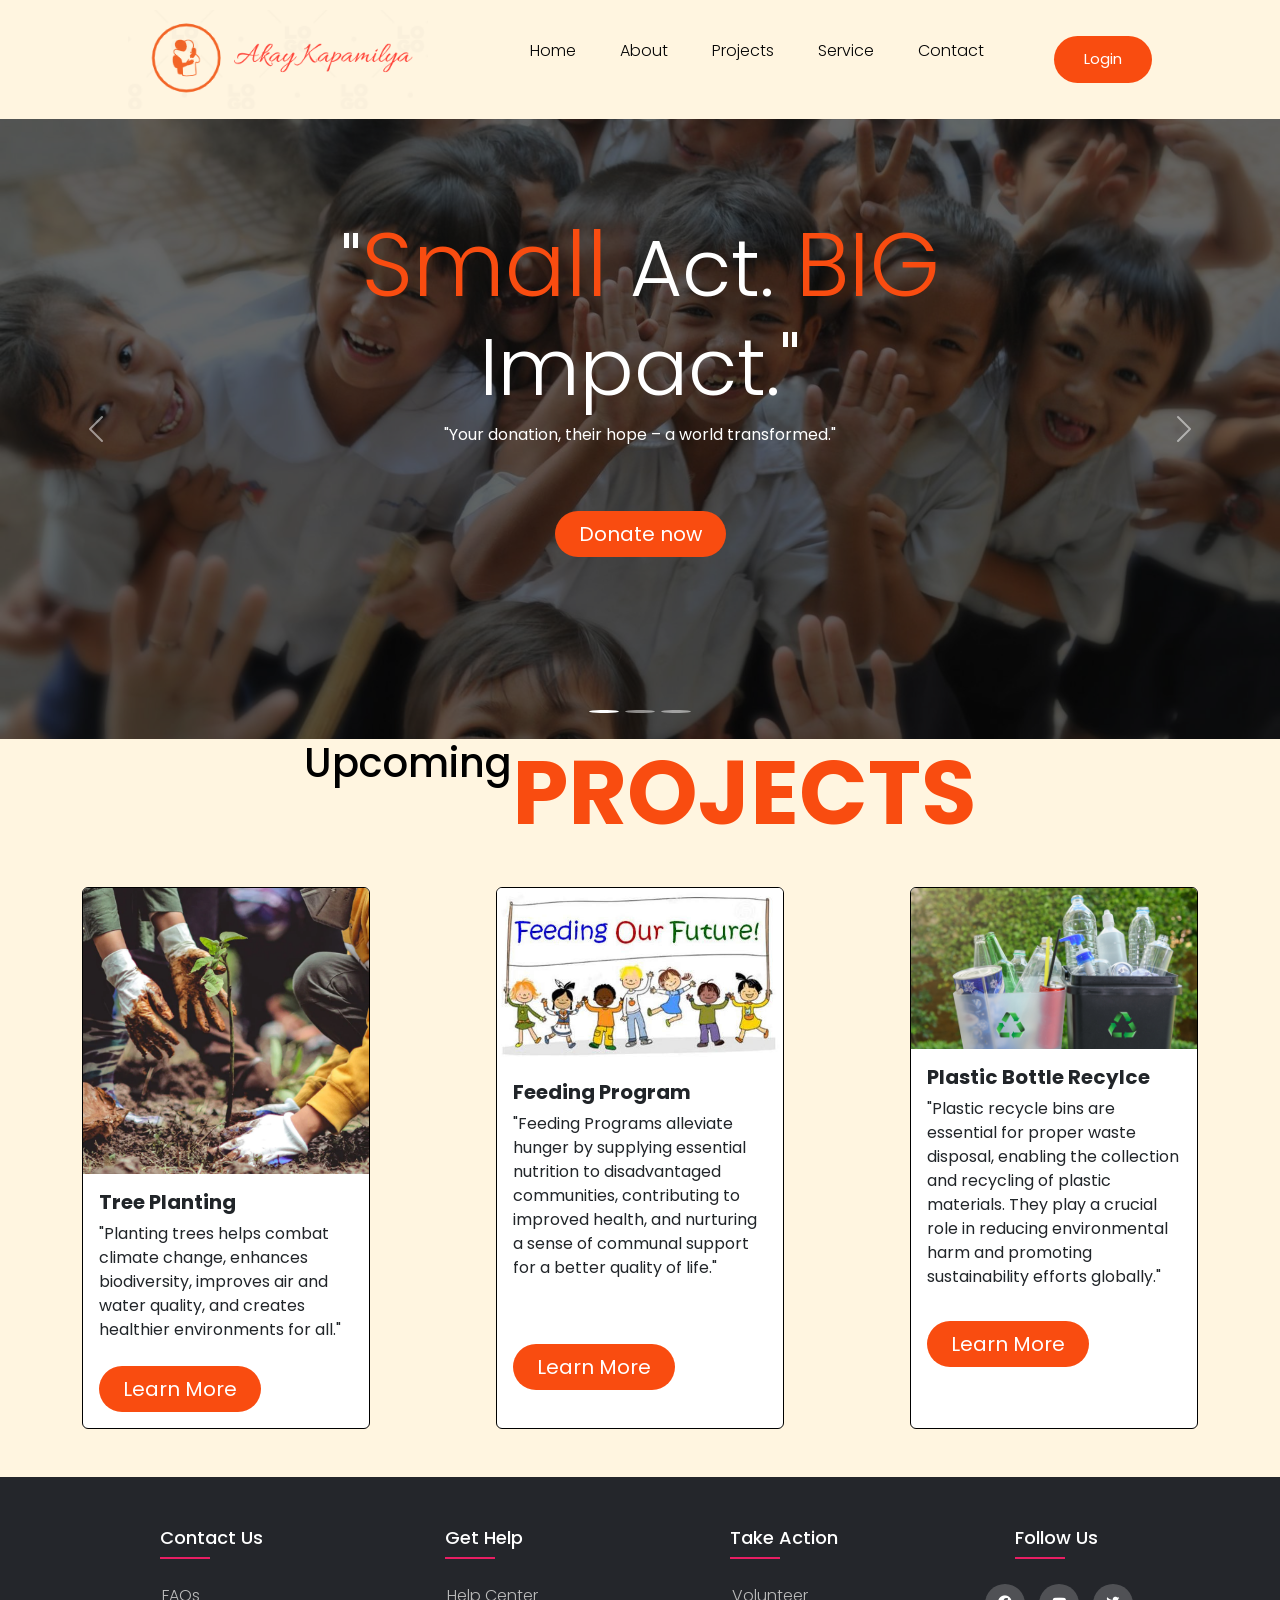
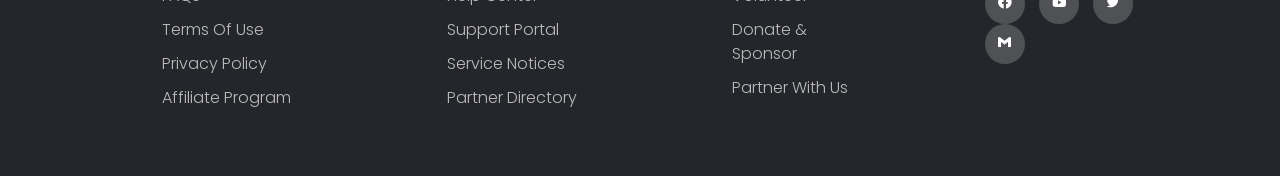
<file: index.html>
<!DOCTYPE html>
<html lang="en">
<head>
    <meta charset="UTF-8">
    <meta name="viewport" content="width=device-width, initial-scale=1.0">
    <title>Home Page</title>
    <link rel="stylesheet" href="https://cdn.jsdelivr.net/npm/bootstrap@5.2.3/dist/css/bootstrap.min.css">
    <link rel="stylesheet" href="home.css">
    <link href='https://unpkg.com/boxicons@2.1.4/css/boxicons.min.css' rel='stylesheet'>

</head>
<body>   
            <!-- Navbar -->
    <div id="hero">
        <div>
            <nav>
                <img src="/Image/Akay6.png" alt="">
                <ul>
                    <li><a href="#">Home</a></li>
                    <li><a href="/About/about.html">About</a></li>
                    <li><a href="/Projects/project.html">Projects</a></li>
                    <li><a href="#">Service</a></li>
                    <li><a href="">Contact</a></li>
                </ul>
                <button type="button" onclick="window.open('../Donate/donate.html','_blank')" >Login</button>
            </nav>
        </div>
    </div>
        <!-- End of Navbar -->


    <div id="hero-carousel" class="carousel slide" data-bs-ride="carousel">
        <div class="carousel-inner">
            <div class="carousel-indicators">
                <button type="button" data-bs-target="#hero-carousel" data-bs-slide-to="0" class="active" aria-current="true" aria-label="Slide 1"></button>
                <button type="button" data-bs-target="#hero-carousel" data-bs-slide-to="1" aria-label="Slide 2"></button>
                <button type="button" data-bs-target="#hero-carousel" data-bs-slide-to="2" aria-label="Slide 3"></button>
            </div>

    <div class="carousel-item active c-item">
        <img src="/Image/photo4.jpg" class="d-block w-100 c-img" alt="...">
        <div class="carousel-caption top-0 mt-4">
                <p class="mt-5 fs-3 text-uppercase"></p>
                <h1 class="display-1 text-capitalize">"<span>Small</span> Act. <span>BIG</span> impact."</h1>
                <p>"Your donation, their hope – a world transformed."</p></p>
            <button class="#F94C10 px-4 py-2 fs-5 mt-5">Donate now</button>
        </div>
    </div>
    <div class="carousel-item c-item">
        <img src="/Image/voluntee4.webp" class="d-block w-100 c-img" alt="...">
            <div class="carousel-caption top-0 mt-4">
                <p class="mt-5 fs-3 text-uppercase"></p>
                <h1 class="display-1 fw-bolder">Become a <span>VOLUNTEER</span></h1>
                <button class="#F94C10 px-4 py-2 fs-5 mt-5">Join us</button>
            </div>
    </div>
    <div class="carousel-item c-item">
        <img src="/Image/Investor3.jpeg" class="d-block w-100 c-img" alt="...">
            <div class="carousel-caption top-0 mt-4">
                <p class="mt-5 fs-3 text-uppercase"></p>
                <h1 class="display-1 fw-bolder">Be one of our <span>DONATOR</span></h1>
                <button class="#F94C10 px-4 py-2 fs-5 mt-5">Learn More</button>
            </div>
    </div>
        </div>
        <button class="carousel-control-prev" type="button" data-bs-target="#hero-carousel" data-bs-slide="prev">
            <span class="carousel-control-prev-icon" aria-hidden="true"></span>
            <span class="visually-hidden">Previous</span>
        </button>
        <button class="carousel-control-next" type="button" data-bs-target="#hero-carousel" data-bs-slide="next">
            <span class="carousel-control-next-icon" aria-hidden="true"></span>
            <span class="visually-hidden">Next</span>
        </button>
        </div>

        <div>
            <h2>Upcoming <span><b>PROJECTS</b></span></h2>
        </div>
        <div class="container">
        <div class="card" style="width: 18rem; border: 1px solid black;">
                <img src="/Image/Tree Planting.webp" class="card-img-top" alt="...">
                <div class="card-body">
                <h5 class="card-title"><b>Tree Planting</b></h5>
                <p class="card-text">"Planting trees helps combat climate change, enhances biodiversity, improves air and water quality, and creates healthier environments for all."</p>
                <button class="#F94C10 px-4 py-2 fs-5 mt-2">Learn More</button>
                </div>
            </div>
            <div class="card" style="width: 18rem; border: 1px solid black;">
                <img src="/Image/feeding-our-future.jpg" class="card-img-top" alt="...">
                <div class="card-body">
                <h5 class="card-title"><b>Feeding Program</b></h5>
                <p class="card-text">"Feeding Programs alleviate hunger by supplying essential nutrition to disadvantaged communities, contributing to improved health, and nurturing a sense of communal support for a better quality of life."</p>
                <button class="#F94C10 px-4 py-2 fs-5 mt-5">Learn More</button>
            </div>
            </div>
            <div class="card" style="width: 18rem; border: 1px solid black;">
                <img src="/Image/plastic.jpg" class="card-img-top" alt="...">
                <div class="card-body">
                <h5 class="card-title"><b>Plastic Bottle Recylce</b></h5>
                <p class="card-text">"Plastic recycle bins are essential for proper waste disposal, enabling the collection and recycling of plastic materials. They play a crucial role in reducing environmental harm and promoting sustainability efforts globally."</p>
                    <button class="#F94C10 px-4 py-2 fs-5 mt-3">Learn More</button>
                </div>
            </div>
        </div><br><br>


    <footer class="footer">
        <div class="container">
            <div class="row">
                <div class="footer-col">
                    <h4>Contact Us</h4>
                    <ul>
                        <li><a href="">FAQs</a></li>
                        <li><a href=""> Terms of Use</a></li>
                        <li><a href="">Privacy Policy</a></li>
                        <li><a href="">Affiliate program</a></li>
                    </ul>
                </div>
                <div class="footer-col">
                    <h4>Get help</h4>
                    <ul>
                        <li><a href="">Help Center</a></li>
                        <li><a href="">Support Portal</a></li>
                        <li><a href="">Service Notices</a></li>
                        <li><a href="">Partner Directory</a></li>
                    </ul>
                </div>
                <div class="footer-col">
                    <h4>Take Action</h4>
                    <ul>
                        <li><a href="">Volunteer</a></li>
                        <li><a href="">Donate & Sponsor</a></li>
                        <li><a href="">Partner with us</a></li>
                        <li><a href=""></a></li>
                    </ul>
                </div>
                <div class="footer-col">
                    <h4>Follow us</h4>
                    <div class="social-links">
                        <a href=""><i class='bx bxl-facebook-circle'></i></a>
                        <a href=""><i class='bx bxl-youtube'></i></a>
                        <a href=""><i class='bx bxl-twitter'></i></a>
                        <a href=""><i class='bx bxl-gmail'></i></a>
                    </div>
                </div>
            </div>
        </div>
    </footer>
<script src="https://cdn.jsdelivr.net/npm/bootstrap@5.2.3/dist/js/bootstrap.bundle.min.js"></script>
</body>
</html>
</file>
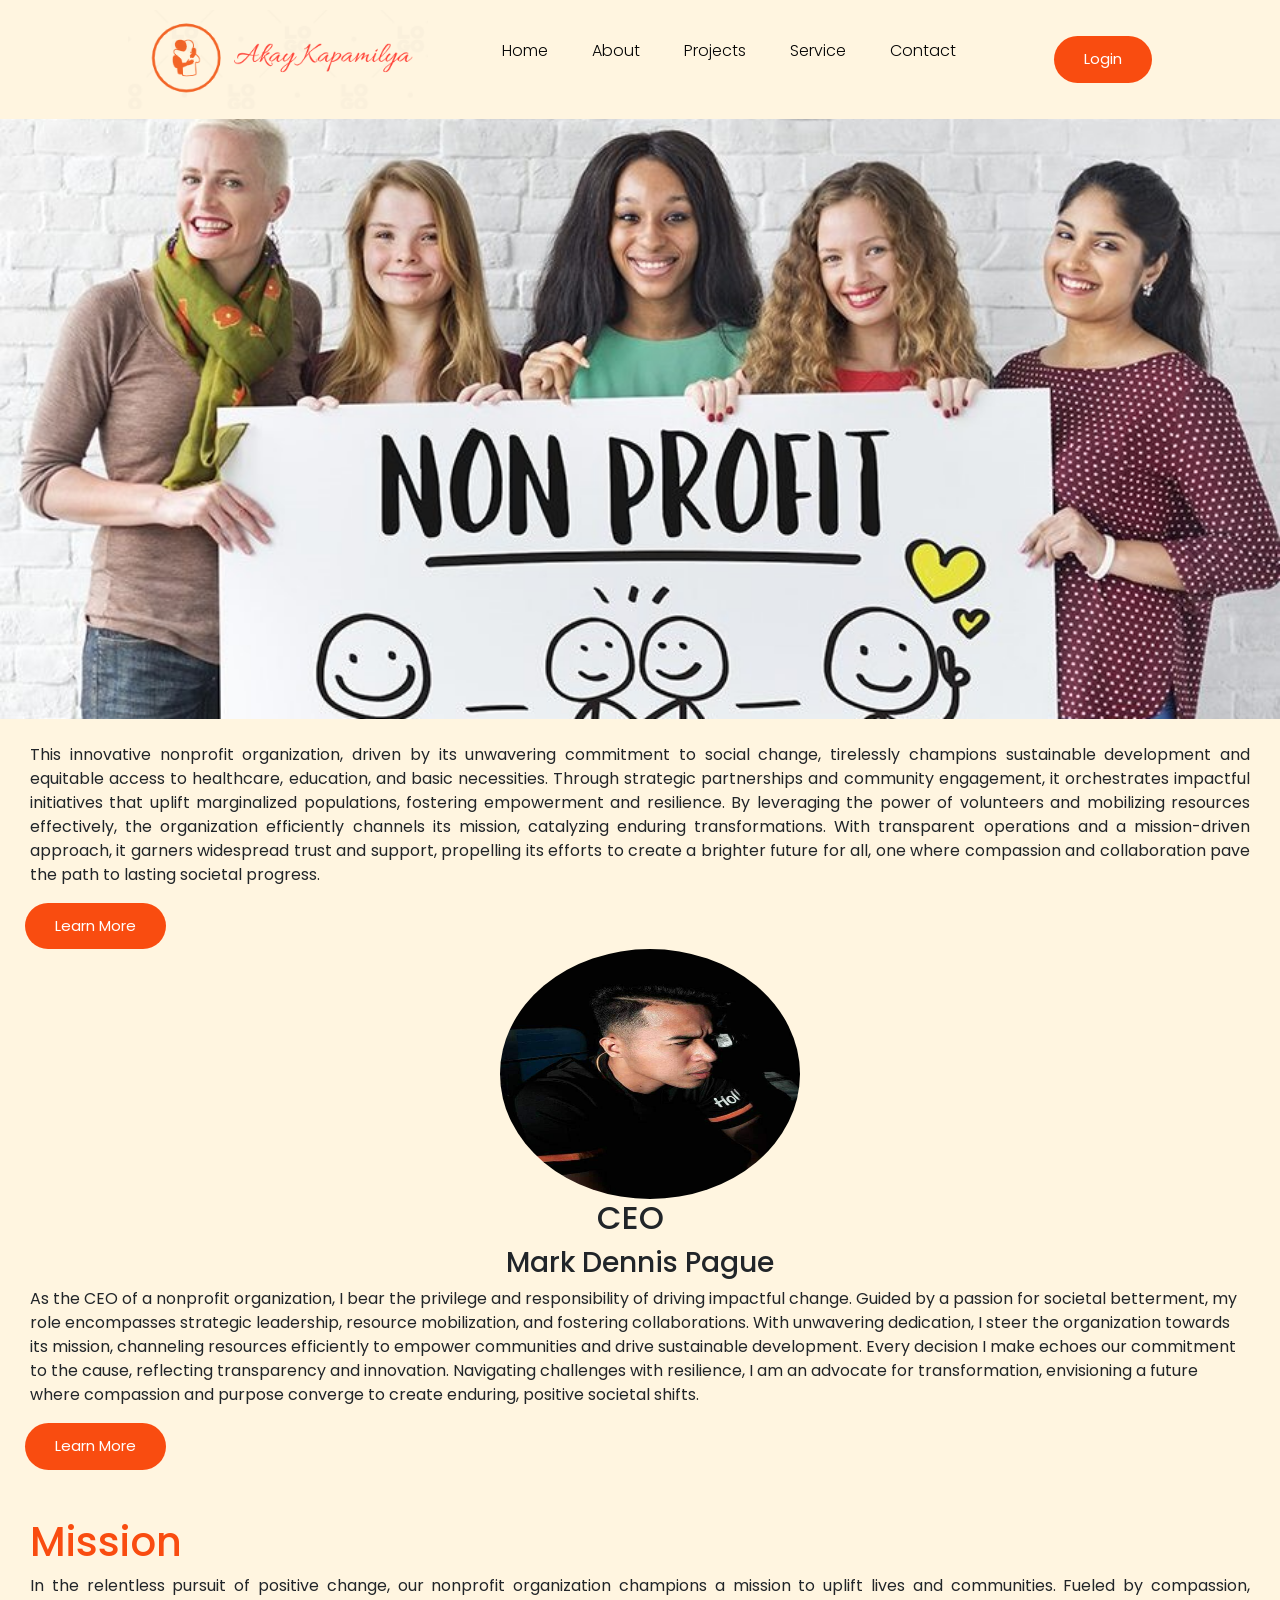
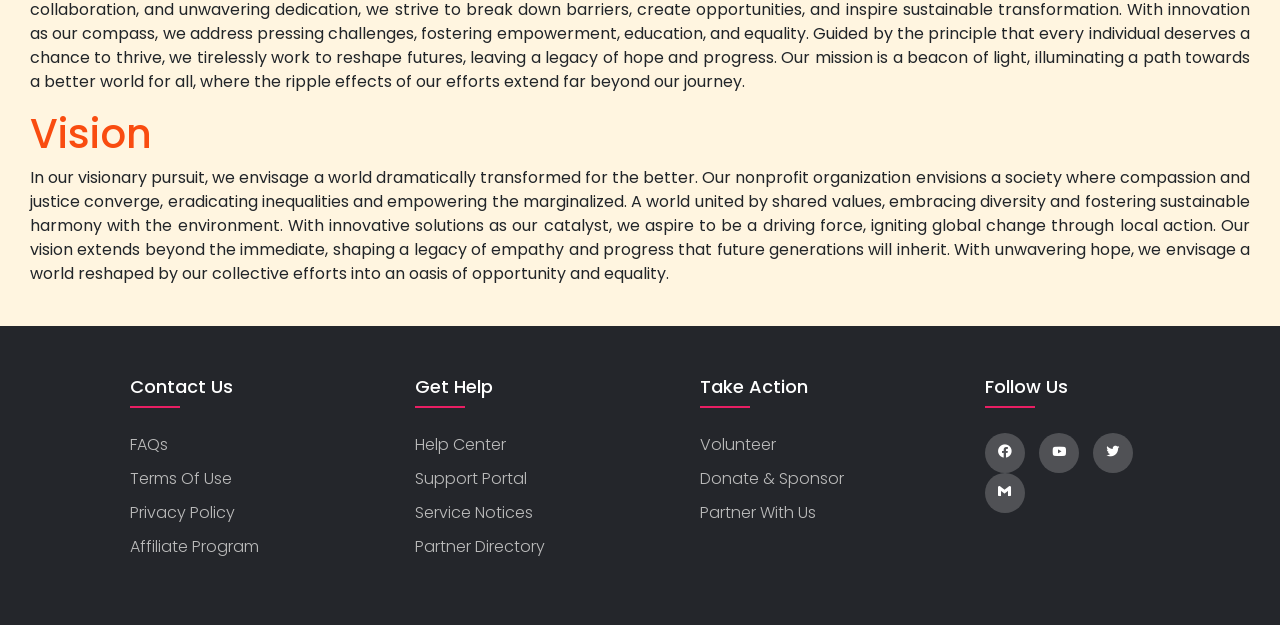
<file: About/about.html>
<!DOCTYPE html>
<html lang="en">
<head>
    <meta charset="UTF-8">
    <meta name="viewport" content="width=device-width, initial-scale=1.0">
    <title>About</title>
    <link rel="stylesheet" href="https://cdn.jsdelivr.net/npm/bootstrap@4.6.2/dist/css/bootstrap.min.css" integrity="sha384-xOolHFLEh07PJGoPkLv1IbcEPTNtaed2xpHsD9ESMhqIYd0nLMwNLD69Npy4HI+N" crossorigin="anonymous">
    <link href='https://unpkg.com/boxicons@2.1.4/css/boxicons.min.css' rel='stylesheet'>

    <style>
        @import url('https://fonts.googleapis.com/css2?family=Poppins:wght@400;700&display=swap');
    *{
    margin: 0;
    padding: 0;
    box-sizing: border-box;
    font-family: sans-serif;
    font-family: 'Poppins', sans-serif;
}

body{
    background-color: #FFF5E0;
}

    /* Navbar */
img{
    width: 300px;
}

nav{
    display: flex;
    align-items: center;
    justify-content: space-between;
    padding: 10px;
    padding-left: 10%;
    padding-right: 10%;
    background-color:#FFF5E0;
}

nav ul li {
    list-style-type: none;
    display: inline-block;
    padding: 10px 20px;  
}


nav ul li a{
    font-size: 16px;
        text-transform: capitalize;
        color: #ffffff;
        text-decoration: none;
        font-weight: 300;
        color: #050505;
        display: block;
        transform: all 0.3s ease;
}


nav ul li a:hover{
    color: #F94C10;
    padding-left: 8px;
}

button{
    border: none;
    background: #F94C10;
    padding: 12px 30px;
    border-radius: 30px;
    color: white;
    font-size: 15px;
    transition: .4s;
}

button:hover{
    transform: scale(1.3);
    cursor: pointer;
}

/* End of Navbar */

/* Footer */

.container{
        max-width: auto;
        margin: auto;
    }

    .row{
        display: flex;
        flex-wrap: wrap;
    }

    ul{
        list-style: none;
    }

    .footer{
        background: #24262b;
        padding: 50px 0;
    }

    .footer-col{
        width: 25%;
        padding: 0 60px ;
    }

    .footer-col h4{
        font-size: 18px;
        color: #ffffff;
        text-transform: capitalize;
        margin-bottom: 35px;
        font-weight: 500;
        position: relative;
    }

    .footer-col h4::before{
        content:'';
        position: absolute;
        left: 0;
        bottom: -10px;
        background-color: #e91e63;
        height: 2px;
        box-sizing: border-box;
        width: 50px;
    }

    .footer-col ul li:not(:last-child){
        margin-bottom: 10px;
    }

    .footer-col ul li a{
        font-size: 16px;
        text-transform: capitalize;
        color: #ffffff;
        text-decoration: none;
        font-weight: 300;
        color: #bbbbbb;
        display: block;
        transform: all 0.3s ease;
    }

    .footer-col ul li a:hover{
        color: #F94C10;
        padding-left: 8px;
    }

    .footer-col .social-links a{
        display: inline-block;
        height: 40px;
        width: 40px;
        background-color: rgba(255,255,255,0.2);
        margin-right: 10px;
        line-height: 40px ;
        text-align: center;
        border-radius: 50px;
        color: #ffffff;
        transition: all 0.5s ease;
    }

    .footer-col .social-links a:hover{
        color: #F94C10;
        background-color: #ffffff;
    }

    @media(max-width: 767){
        .footer-col{
            width: 50%;
            margin-bottom: 30px;
        }
    }

    @media(max-width: 574){
        .footer-col{
            width: 100%;
            margin-bottom: 30px;
        }
    }
        /* End of footer */


        /* image of members*/
        .image-container {
        width: 100%; /* Set the width of the container */
        height: 600px; /* Set the height of the container */
        overflow: hidden; /* Hide any overflowing content */
    }

    .image-container img {
        width: 100%;
        height: 100%;
        object-fit: cover; /* The image will cover the container */
    }

    .image-container2 img{
        border-radius: 50%;
        height: 250px;
        position: relative;
        left: 500px;
    }
        /* end of image */


    .paragraph{
        padding-left: 30px;
        padding-right: 30px;
        text-align: justify;
    }

    #ceo{
        text-align: center;
        padding-right: 20px;
    }

    .paragraph1{
        padding-left: 30px;
        padding-right: 30px;
    }

    h3{
        text-align: center;
    }

    .paragraph2{
        text-align : justify;
        padding-left: 30px;
        padding-right: 30px;
    }
    #missionvision{
        padding-left: 30px;
        padding-right: 30px;
    }

    button{
        display: flex;
        margin-left: 25px;
    }
    </style>
</head>
<body>
    <div id="hero">
        <div>
            <nav class="photo">
                <img src="/Image/Akay6.png" alt="">
                <ul>
                    <li><a href="/Home/Home.html">Home</a></li>
                    <li><a href="/About/about.html" target="_blank">About</a></li>
                    <li><a href="/Projects/project.html">Projects</a></li>
                    <li><a href="#">Service</a></li>
                    <li><a href="">Contact</a></li>
                </ul>
                <button type="button" onclick="window.open('../Donate/donate.html','_blank')" >Login</button>
            </nav>
        </div>
    </div>

    <section>
        <div class="image-container">
            <img src="/Image/Members1.jpg" alt="">
        </div><br>
        <div class="paragraph">
            <p>This innovative nonprofit organization, driven by its unwavering commitment to social change, tirelessly champions sustainable development and equitable access to healthcare, education, and basic necessities. Through strategic partnerships and community engagement, it orchestrates impactful initiatives that uplift marginalized populations, fostering empowerment and resilience. By leveraging the power of volunteers and mobilizing resources effectively, the organization efficiently channels its mission, catalyzing enduring transformations. With transparent operations and a mission-driven approach, it garners widespread trust and support, propelling its efforts to create a brighter future for all, one where compassion and collaboration pave the path to lasting societal progress.</p>
        </div>
        <button>Learn More</button>

        <div class="image-container2">
            <img src="/Image/mdp.jpg" alt="">
            <h2 id="ceo">CEO</h2>
            <h3>Mark Dennis Pague</h3>
            <p class="paragraph1">As the CEO of a nonprofit organization, I bear the privilege and responsibility of driving impactful change. Guided by a passion for societal betterment, my role encompasses strategic leadership, resource mobilization, and fostering collaborations. With unwavering dedication, I steer the organization towards its mission, channeling resources efficiently to empower communities and drive sustainable development. Every decision I make echoes our commitment to the cause, reflecting transparency and innovation. Navigating challenges with resilience, I am an advocate for transformation, envisioning a future where compassion and purpose converge to create enduring, positive societal shifts.</p>
        </div>
        <button>Learn More</button><br><br>
        <div>
            <h2 id="missionvision"><span style="color: #F94C10; font-size:40px;">Mission</span></h2>
            <p class="paragraph2">In the relentless pursuit of positive change, our nonprofit organization champions a mission to uplift lives and communities. Fueled by compassion, collaboration, and unwavering dedication, we strive to break down barriers, create opportunities, and inspire sustainable transformation. With innovation as our compass, we address pressing challenges, fostering empowerment, education, and equality. Guided by the principle that every individual deserves a chance to thrive, we tirelessly work to reshape futures, leaving a legacy of hope and progress. Our mission is a beacon of light, illuminating a path towards a better world for all, where the ripple effects of our efforts extend far beyond our journey.</p>
        </div>
        <div>
        <h2 id="missionvision"><span style="color: #F94C10; font-size:40px;">Vision</span></h2>
            <p class="paragraph2">In our visionary pursuit, we envisage a world dramatically transformed for the better. Our nonprofit organization envisions a society where compassion and justice converge, eradicating inequalities and empowering the marginalized. A world united by shared values, embracing diversity and fostering sustainable harmony with the environment. With innovative solutions as our catalyst, we aspire to be a driving force, igniting global change through local action. Our vision extends beyond the immediate, shaping a legacy of empathy and progress that future generations will inherit. With unwavering hope, we envisage a world reshaped by our collective efforts into an oasis of opportunity and equality. </p>
        </div><br>

    </section>
        
    <!-- Footer -->
    <footer class="footer">
        <div class="container">
            <div class="row">
                <div class="footer-col">
                    <h4>Contact Us</h4>
                    <ul>
                        <li><a href="">FAQs</a></li>
                        <li><a href=""> Terms of Use</a></li>
                        <li><a href="">Privacy Policy</a></li>
                        <li><a href="">Affiliate program</a></li>
                    </ul>
                </div>
                <div class="footer-col">
                    <h4>Get help</h4>
                    <ul>
                        <li><a href="">Help Center</a></li>
                        <li><a href="">Support Portal</a></li>
                        <li><a href="">Service Notices</a></li>
                        <li><a href="">Partner Directory</a></li>
                    </ul>
                </div>
                <div class="footer-col">
                    <h4>Take Action</h4>
                    <ul>
                        <li><a href="">Volunteer</a></li>
                        <li><a href="">Donate & Sponsor</a></li>
                        <li><a href="">Partner with us</a></li>
                        <li><a href=""></a></li>
                    </ul>
                </div>
                <div class="footer-col">
                    <h4>Follow us</h4>
                    <div class="social-links">
                        <a href=""><i class='bx bxl-facebook-circle'></i></a>
                        <a href=""><i class='bx bxl-youtube'></i></a>
                        <a href=""><i class='bx bxl-twitter'></i></a>
                        <a href=""><i class='bx bxl-gmail'></i></a>
                    </div>
                </div>
            </div>
        </div>
    </footer>


    <script src="https://cdn.jsdelivr.net/npm/jquery@3.5.1/dist/jquery.slim.min.js" integrity="sha384-DfXdz2htPH0lsSSs5nCTpuj/zy4C+OGpamoFVy38MVBnE+IbbVYUew+OrCXaRkfj" crossorigin="anonymous"></script>
<script src="https://cdn.jsdelivr.net/npm/bootstrap@4.6.2/dist/js/bootstrap.bundle.min.js" integrity="sha384-Fy6S3B9q64WdZWQUiU+q4/2Lc9npb8tCaSX9FK7E8HnRr0Jz8D6OP9dO5Vg3Q9ct" crossorigin="anonymous"></script>
</body>
</html>
</file>
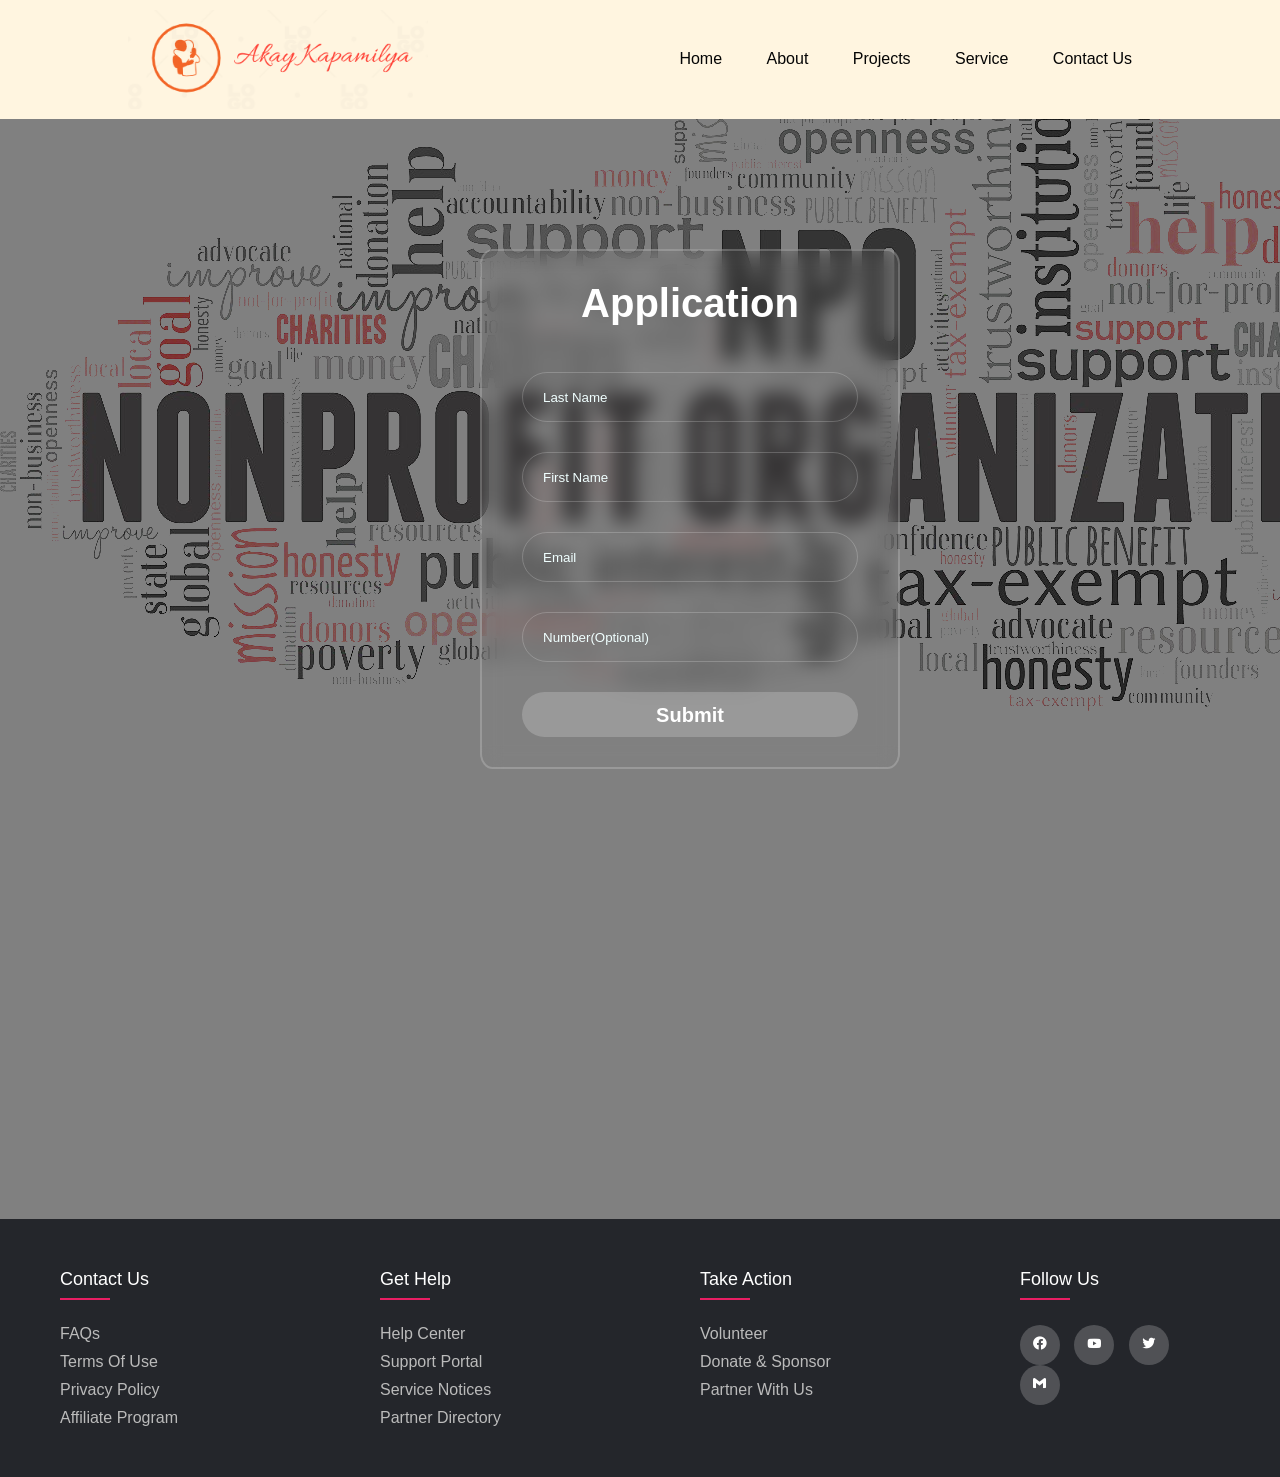
<file: Donate/donate.html>
<!DOCTYPE html>
<html lang="en">
<head>
    <meta charset="UTF-8">
    <meta name="viewport" content="width=device-width, initial-scale=1.0">
    <title>Login</title>
    <link href='https://unpkg.com/boxicons@2.1.4/css/boxicons.min.css' rel='stylesheet'>

    <style>
    *{
    margin: 0;
    padding: 0;
    box-sizing: border-box;
    font-family: sans-serif;
    font-family: 'Poppins', sans-serif;
}

body{
    background: rgba(0,0,0,0.7)url(/Image/NonProfit.jpg);
    background-color: gray;
    /* background-size: cover; */
    background-blend-mode: darken;
    background-repeat: no-repeat;
    /* justify-content: center;  */
    /* text-align: center; */
}

img{
    width: 300px;
}

nav{
    display: flex;
    align-items: center;
    justify-content: space-between;
    padding: 10px;
    padding-left: 10%;
    padding-right: 10%;
    background-color:#FFF5E0;
}

nav ul li {
    list-style-type: none;
    display: inline-block;
    padding: 10px 20px;  
}


nav ul li a{
    font-size: 16px;
        text-transform: capitalize;
        color: #ffffff;
        text-decoration: none;
        font-weight: 300;
        color: #050505;
        display: block;
        transform: all 0.3s ease;
}


nav ul li a:hover{
    color: #F94C10;
    padding-left: 8px;
}

button{
    border: none;
    background: #F94C10;
    padding: 12px 30px;
    border-radius: 30px;
    color: white;
    font-size: 15px;
    transition: .4s;
}

button:hover{
    transform: scale(1.3);
    cursor: pointer;
}
    /* first section */
section{
    display: flex;
    flex-direction: column;
    min-height: 100vh;
    margin-top: 200px;
    margin-left: 100px;
    font-size: 50px;
    align-items: center;
    color: rgb(255, 255, 255);
}

    /* FILL UP FORM */
    h1{
            color:#fff
        }

        .AppForm{
            width: 420px;
            padding: 30px 40px;
            border: 2px solid rgba(255, 255, 255, .2);
            border-radius: 3%;
            background: transparent;
            backdrop-filter: blur(10px);
        }

        .AppForm h1{
            font-size: 2.5rem;
            text-align: center;
        }

        .AppForm .input-box{
            width: 100%;
            height: 50px;
            margin: 30px 0;
        }

        .AppForm input{
            width: 100%;
            height: 100%;
            background: transparent;
            border: none;
            outline: none;
            border: 1px solid rgba(255, 255, 255, .2);
            border-radius: 40px;
            padding: 20px 45px 20px 20px;
        }

        .input-box input[type=text] {
            color: #fff;
        }

        .input-box input::placeholder{
            color:azure
        }

        .AppForm .btn{
            width: 100%;
            height: 45px;
            background: rgba(255, 255, 255, .2);
            border: none;
            outline: none;
            border-radius: 40px;
            border: 2px rgba(255, 255, 255, .2);
            cursor: pointer;
            font-size: 20px;
            font-weight: 600;
            transition: .3s;
            color: #fff;
        }

        .AppForm .btn:hover{
            color:#F94C10 ;
            transform: scale(1.1);
        }

        /* footer */
        

        .container{
        max-width: auto;
        margin: auto;
    }

    .row{
        display: flex;
        flex-wrap: wrap;
    }

    ul{
        list-style: none;
    }

    .footer{
        background: #24262b;
        padding: 50px 0;
    }

    .footer-col{
        width: 25%;
        padding: 0 60px ;
    }

    .footer-col h4{
        font-size: 18px;
        color: #ffffff;
        text-transform: capitalize;
        margin-bottom: 35px;
        font-weight: 500;
        position: relative;
    }

    .footer-col h4::before{
        content:'';
        position: absolute;
        left: 0;
        bottom: -10px;
        background-color: #e91e63;
        height: 2px;
        box-sizing: border-box;
        width: 50px;
    }

    .footer-col ul li:not(:last-child){
        margin-bottom: 10px;
    }

    /* copy this in home */
    .footer-col ul li a{
        font-size: 16px;
        text-transform: capitalize;
        color: #ffffff;
        text-decoration: none;
        font-weight: 300;
        color: #bbbbbb;
        display: block;
        transform: all 0.3s ease;
    }

    .footer-col ul li a:hover{
        color: #F94C10;
        padding-left: 8px;
    }

    .footer-col .social-links a{
        display: inline-block;
        height: 40px;
        width: 40px;
        background-color: rgba(255,255,255,0.2);
        margin-right: 10px;
        line-height: 40px ;
        text-align: center;
        border-radius: 50px;
        color: #ffffff;
        transition: all 0.5s ease;
    }

    .footer-col .social-links a:hover{
        color: #F94C10;
        background-color: #ffffff;
    }

    @media(max-width: 767){
        .footer-col{
            width: 50%;
            margin-bottom: 30px;
        }
    }

    @media(max-width: 574){
        .footer-col{
            width: 100%;
            margin-bottom: 30px;
        }
    }

    .AppForm{
        position: relative;
        bottom: 70px;
    }
    </style>
</head>
<body>

    <div id="hero">
        <div>
            <nav>
                <img src="/Image/Akay6.png" alt="">
                <ul>
                <li><a href="/Home/Home.html">Home</a></li>
                <li><a href="#">About</a></li>
                <li><a href="#">Projects</a></li>
                <li><a href="#">Service</a></li>
                <li><a href="#">Contact Us</a></li>
                </ul>
                <!-- <button type="button">DONATE</button> -->
            </nav>
        </div>
    </div>
    <section class="box1">
        <div class="AppForm">
            <form action="">
                <h1>Application</h1>
                <div class="input-box">
                    <input type="text" placeholder="Last Name" required>
                </div>
                <div class="input-box">
                    <input type="text" placeholder="First Name" required>
                </div>
                <div class="input-box">
                    <input type="text" placeholder="Email" required>
                </div>
                <div class="input-box">
                    <input type="text" placeholder="Number(Optional)">
                </div>
                <button type="submit" class="btn">Submit</button>
            </form>
        </div>
    </section>

    <footer class="footer">
        <div class="container">
            <div class="row">
                <div class="footer-col">
                    <h4>Contact Us</h4>
                    <ul>
                        <li><a href="">FAQs</a></li>
                        <li><a href=""> Terms of Use</a></li>
                        <li><a href="">Privacy Policy</a></li>
                        <li><a href="">Affiliate program</a></li>
                    </ul>
                </div>
                <div class="footer-col">
                    <h4>Get help</h4>
                    <ul>
                        <li><a href="">Help Center</a></li>
                        <li><a href="">Support Portal</a></li>
                        <li><a href="">Service Notices</a></li>
                        <li><a href="">Partner Directory</a></li>
                    </ul>
                </div>
                <div class="footer-col">
                    <h4>Take Action</h4>
                    <ul>
                        <li><a href="">Volunteer</a></li>
                        <li><a href="">Donate & Sponsor</a></li>
                        <li><a href="">Partner with us</a></li>
                        <li><a href=""></a></li>
                    </ul>
                </div>
                <div class="footer-col">
                    <h4>Follow us</h4>
                    <div class="social-links">
                        <a href=""><i class='bx bxl-facebook-circle'></i></a>
                        <a href=""><i class='bx bxl-youtube'></i></a>
                        <a href=""><i class='bx bxl-twitter'></i></a>
                        <a href=""><i class='bx bxl-gmail'></i></a>
                    </div>
                </div>
            </div>
        </div>
    </footer>

</body>
</html>
</file>
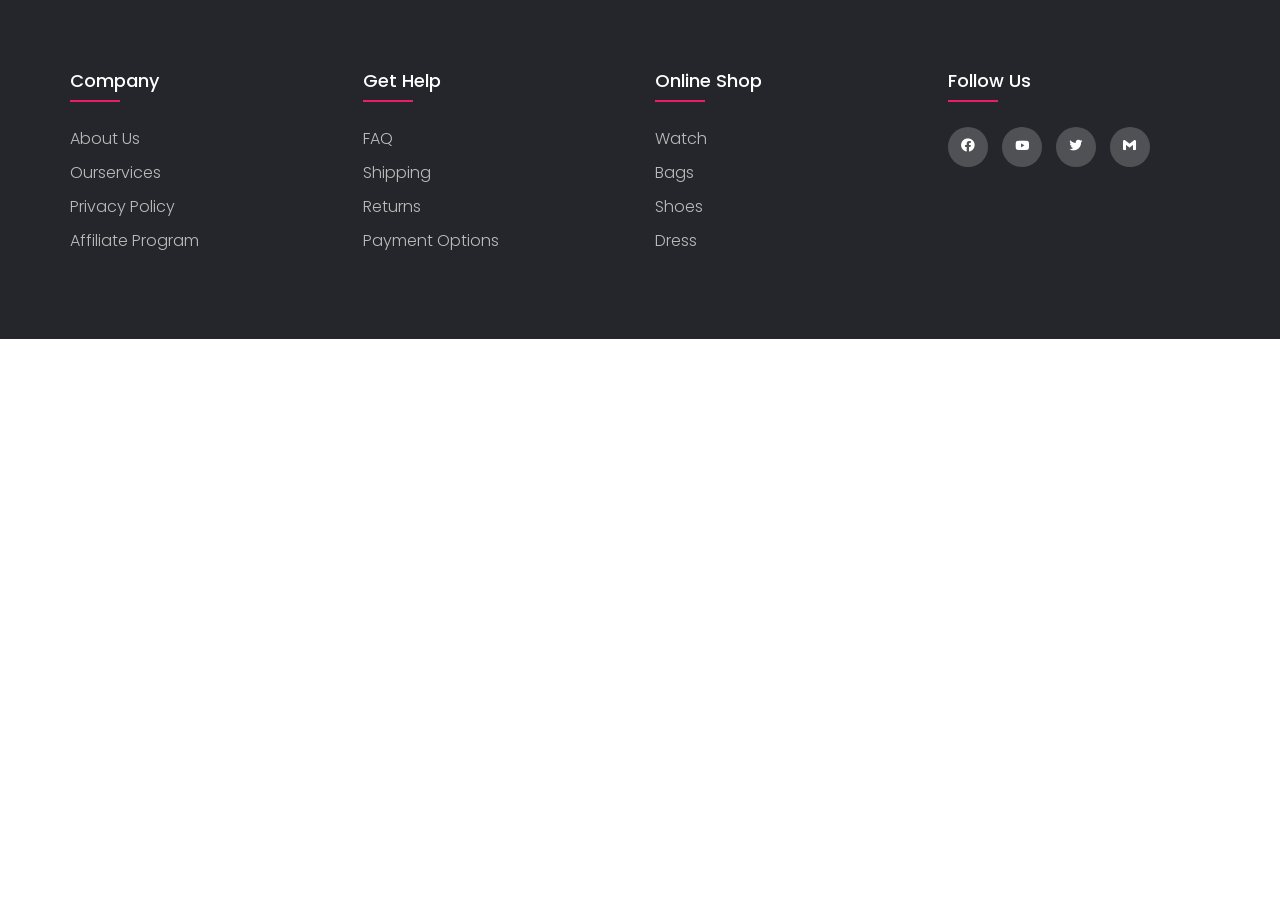
<file: Footer/footer.html>
<!DOCTYPE html>
<html lang="en">
<head>
    <meta charset="UTF-8">
    <meta name="viewport" content="width=device-width, initial-scale=1.0">
    <title>Document</title>
    <link rel="stylesheet" href="https://cdnjs.cloudflare.com/ajax/libs/font-awesome/6.4.2/css/all.min.css">
    <link href='https://unpkg.com/boxicons@2.1.4/css/boxicons.min.css' rel='stylesheet'>
    <link rel="stylesheet" href="https://cdn.jsdelivr.net/npm/bootstrap@4.6.2/dist/css/bootstrap.min.css" integrity="sha384-xOolHFLEh07PJGoPkLv1IbcEPTNtaed2xpHsD9ESMhqIYd0nLMwNLD69Npy4HI+N" crossorigin="anonymous">
    
    <style>
        @import url('https://fonts.googleapis.com/css2?family=Poppins:wght@400;700&display=swap');
        *{
            margin: 0;
            padding: 0;
            box-sizing: border-box; 
        }

        body{
            line-height: 1.5;
            font-family: 'Poppins', sans-serif;
        }

        .container{
            max-width: 1170px;
            margin: auto;
        }

        .row{
            display: flex;
            flex-wrap: wrap;
        }

        ul{
            list-style: none;
        }

        .footer{
            background: #24262b;
            padding: 70px 0;
        }

        .footer-col{
            width: 25%;
            padding: 0 15px ;
        }

        .footer-col h4{
            font-size: 18px;
            color: #ffffff;
            text-transform: capitalize;
            margin-bottom: 35px;
            font-weight: 500;
            position: relative;
        }

        .footer-col h4::before{
            content:'';
            position: absolute;
            left: 0;
            bottom: -10px;
            background-color: #e91e63;
            height: 2px;
            box-sizing: border-box;
            width: 50px;
        }

        .footer-col ul li:not(:last-child){
            margin-bottom: 10px;
        }

        .footer-col ul li a{
            font-size: 16px;
            text-transform: capitalize;
            color: #ffffff;
            text-decoration: none;
            font-weight: 300;
            color: #bbbbbb;
            display: block;
            transform: all 0.3s ease;
        }

        .footer-col ul li a:hover{
            color: #F94C10;
            padding-left: 8px;
        }

        .footer-col .social-links a{
            display: inline-block;
            height: 40px;
            width: 40px;
            background-color: rgba(255,255,255,0.2);
            margin-right: 10px;
            line-height: 40px ;
            text-align: center;
            border-radius: 50px;
            color: #ffffff;
            transition: all 0.5s ease;
        }

        .footer-col .social-links a:hover{
            color: #F94C10;
            background-color: #ffffff;
        }

        @media(max-width: 767){
            .footer-col{
                width: 50%;
                margin-bottom: 30px;
            }
        }

        @media(max-width: 574){
            .footer-col{
                width: 100%;
                margin-bottom: 30px;
            }
        }
    </style>
</head>
<body>
    <footer class="footer">
        <div class="container">
            <div class="row">
                <div class="footer-col">
                    <h4>Company</h4>
                    <ul>
                        <li><a href="">About us</a></li>
                        <li><a href=""> Ourservices</a></li>
                        <li><a href="">Privacy policy</a></li>
                        <li><a href="">Affiliate program</a></li>
                    </ul>
                </div>
                <div class="footer-col">
                    <h4>Get help</h4>
                    <ul>
                        <li><a href="">FAQ</a></li>
                        <li><a href="">Shipping</a></li>
                        <li><a href="">Returns</a></li>
                        <li><a href="">Payment options</a></li>
                    </ul>
                </div>
                <div class="footer-col">
                    <h4>Online shop</h4>
                    <ul>
                        <li><a href="">Watch</a></li>
                        <li><a href="">Bags</a></li>
                        <li><a href="">Shoes</a></li>
                        <li><a href="">Dress</a></li>
                    </ul>
                </div>
                <div class="footer-col">
                    <h4>Follow us</h4>
                    <div class="social-links">
                        <a href=""><i class='bx bxl-facebook-circle'></i></a>
                        <a href=""><i class='bx bxl-youtube'></i></a>
                        <a href=""><i class='bx bxl-twitter'></i></a>
                        <a href=""><i class='bx bxl-gmail'></i></a>
                    </div>
                </div>
            </div>
        </div>
    </footer>

    <script src="https://cdn.jsdelivr.net/npm/jquery@3.5.1/dist/jquery.slim.min.js" integrity="sha384-DfXdz2htPH0lsSSs5nCTpuj/zy4C+OGpamoFVy38MVBnE+IbbVYUew+OrCXaRkfj" crossorigin="anonymous"></script>
    <script src="https://cdn.jsdelivr.net/npm/bootstrap@4.6.2/dist/js/bootstrap.bundle.min.js" integrity="sha384-Fy6S3B9q64WdZWQUiU+q4/2Lc9npb8tCaSX9FK7E8HnRr0Jz8D6OP9dO5Vg3Q9ct" crossorigin="anonymous"></script>
</body>
</html>
</file>
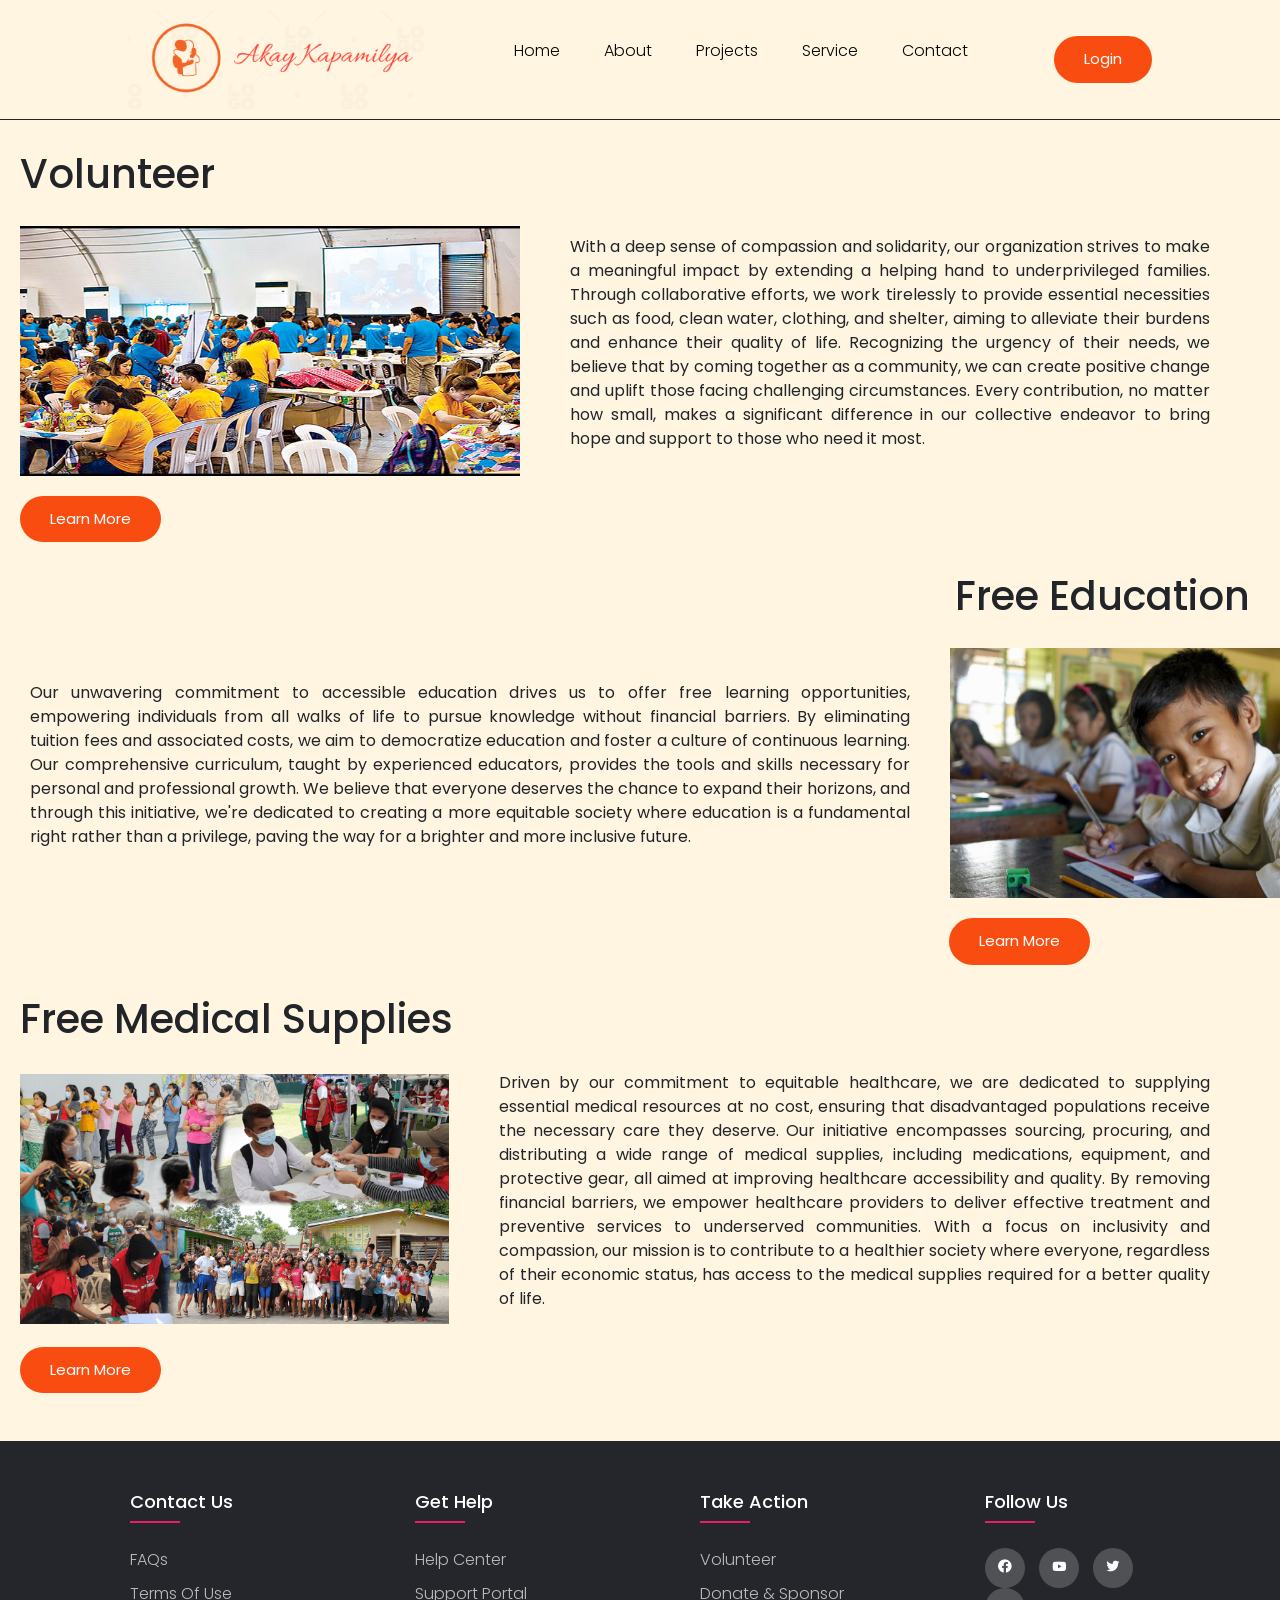
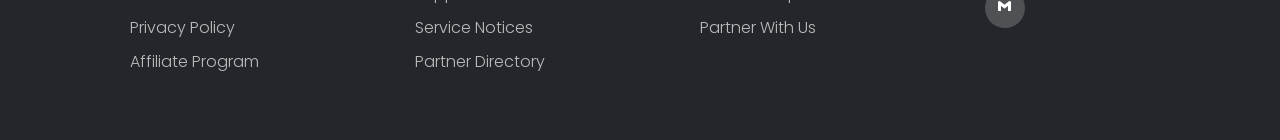
<file: Projects/project.html>
<!DOCTYPE html>
<html lang="en">
<head>
    <meta charset="UTF-8">
    <meta name="viewport" content="width=device-width, initial-scale=1.0">
    <title>Project</title>
    <link rel="stylesheet" href="https://cdn.jsdelivr.net/npm/bootstrap@4.6.2/dist/css/bootstrap.min.css" integrity="sha384-xOolHFLEh07PJGoPkLv1IbcEPTNtaed2xpHsD9ESMhqIYd0nLMwNLD69Npy4HI+N" crossorigin="anonymous">
    <link href='https://unpkg.com/boxicons@2.1.4/css/boxicons.min.css' rel='stylesheet'>

</head>
    <style>
    @import url('https://fonts.googleapis.com/css2?family=Poppins:wght@400;700&display=swap');
    *{
    margin: 0;
    padding: 0;
    box-sizing: border-box;
    font-family: sans-serif;
    font-family: 'Poppins', sans-serif;
}

body{
    background-color: #FFF5E0;
}

    /* Navbar */
img{
    width: 300px;
}

nav{
    display: flex;
    align-items: center;
    justify-content: space-between;
    padding: 10px;
    padding-left: 10%;
    padding-right: 10%;
    background-color: #FFF5E0;
    border-bottom: solid 1px;
}

nav ul li {
    list-style-type: none;
    display: inline-block;
    padding: 10px 20px;  
}

nav ul li a{
    font-size: 16px;
        text-transform: capitalize;
        color: #ffffff;
        text-decoration: none;
        font-weight: 300;
        color: #050505;
        display: block;
        transform: all 0.3s ease;
}


nav ul li a:hover{
    color: #F94C10;
    padding-left: 8px;
}

button{
    border: none;
    background: #F94C10;
    padding: 12px 30px;
    border-radius: 30px;
    color: white;
    font-size: 15px;
    transition: .4s;
}

button:hover{
    transform: scale(1.3);
    cursor: pointer;
}
    /* End of Navbar */

    /* Footer */

    .container{
        max-width: auto;
        margin: auto;
    }

    .row{
        display: flex;
        flex-wrap: wrap;
    }

    ul{
        list-style: none;
    }

    .footer{
        background: #24262b;
        padding: 50px 0;
    }

    .footer-col{
        width: 25%;
        padding: 0 60px ;
    }

    .footer-col h4{
        font-size: 18px;
        color: #ffffff;
        text-transform: capitalize;
        margin-bottom: 35px;
        font-weight: 500;
        position: relative;
    }

    .footer-col h4::before{
        content:'';
        position: absolute;
        left: 0;
        bottom: -10px;
        background-color: #e91e63;
        height: 2px;
        box-sizing: border-box;
        width: 50px;
    }

    .footer-col ul li:not(:last-child){
        margin-bottom: 10px;
    }

    .footer-col ul li a{
        font-size: 16px;
        text-transform: capitalize;
        color: #ffffff;
        text-decoration: none;
        font-weight: 300;
        color: #bbbbbb;
        display: block;
        transform: all 0.3s ease;
    }

    .footer-col ul li a:hover{
        color: #F94C10;
        padding-left: 8px;
    }

    .footer-col .social-links a{
        display: inline-block;
        height: 40px;
        width: 40px;
        background-color: rgba(255,255,255,0.2);
        margin-right: 10px;
        line-height: 40px ;
        text-align: center;
        border-radius: 50px;
        color: #ffffff;
        transition: all 0.5s ease;
    }

    .footer-col .social-links a:hover{
        color: #F94C10;
        background-color: #ffffff;
    }

    @media(max-width: 767){
        .footer-col{
            width: 50%;
            margin-bottom: 30px;
        }
    }

    @media(max-width: 574){
        .footer-col{
            width: 100%;
            margin-bottom: 30px;
        }
    }
    /* end of footer */



    /* BODY */
    /* First Image */
.container1{
    display: flex;
    align-items: center;
    justify-content: space-between;
    padding: 20px;
}    

.image{
    /* flex: 1; */
    text-align: right;
}

.image img {
    height: 250px;
    width: 500px;
    /* padding-left: 50px; */
}

.image:hover{
    transition: 0.5s ease;
    transform: scale(1.1);
}

.detail{
    /* flex: 1; */
    /* text-align: right; */
    padding-left: 50px;
    padding-right: 50px;
    text-align: justify;
}

.detail{
    margin: 0;
}

.button-container{
    display: flex;
    margin-left: 20px;
    
}
    /* end of first image */

    /* Second Image */
    .container2 {
    display: flex;
    justify-content: flex-end;
    align-items: center;
    padding: 20px;
}

.image2 img{
    height: 250px;
    width: auto;
    position: relative;
    right: 10px;
}


.detail2{
padding-left: 30px;
padding-right: 30px;
text-align: justify;
}

.button-container2{
    display: flex;
    justify-content: flex-end;
    position: relative;
    right: 190px;
}

.image2:hover{
    transition: 0.5s ease;
    transform: scale(1.1);
}
    /* End of image 2 */

    h1{
        display: flex;
        position: relative;
        left: 20px;
        padding-top: 30px;
    }

    .box1{
        display: flex;
        justify-content: flex-end;
        position: relative;
        right: 50px;
    }

    .image3 img{
    height: 250px;
    width: auto;
}

.image3:hover{
    transition: 0.5s ease;
    transform: scale(1.1);
    
}

h2{
    display: flex;  
    /* text-align: justify; */
    padding-left: 50px;
    padding-right: 50px;
}

    #paragraph{
        display: flex;
        position: relative;
        right: 20px;
    }
</style>
<body>
    <div id="hero">
        <div>
            <nav>
                <img src="/Image/Akay6.png" alt="">
                <ul>
                    <li><a href="/Home/Home.html">Home</a></li>
                    <li><a href="/About/about.html" target="_blank">About</a></li>
                    <li><a href="#">Projects</a></li>
                    <li><a href="#">Service</a></li>
                    <li><a href="">Contact</a></li>
                </ul>
                <button type="button" onclick="window.open('../Donate/donate.html','_blank')" >Login</button>
            </nav>
        </div>
    </div>

    <!-- First Image -->

    <h1>Volunteer</h1>
    <section class="container1">
        <div class="image">
            <img src="/Image/vonti.jpg" alt="">
        </div>
        <div class="detail">
            <p>With a deep sense of compassion and solidarity, our organization strives to make a meaningful impact by extending a helping hand to underprivileged families. Through collaborative efforts, we work tirelessly to provide essential necessities such as food, clean water, clothing, and shelter, aiming to alleviate their burdens and enhance their quality of life. Recognizing the urgency of their needs, we believe that by coming together as a community, we can create positive change and uplift those facing challenging circumstances. Every contribution, no matter how small, makes a significant difference in our collective endeavor to bring hope and support to those who need it most.</p>
        </div>
    </section>
        <div class="button-container">
            <button>Learn More</button>
        </div>


            <div class="box1">
                <h1>Free Education</h1>
            </div>
        
    <!-- Second Image -->
    <section class="container2">
        <div class="detail2">
            <p id="paragraph">Our unwavering commitment to accessible education drives us to offer free learning opportunities, empowering individuals from all walks of life to pursue knowledge without financial barriers. By eliminating tuition fees and associated costs, we aim to democratize education and foster a culture of continuous learning. Our comprehensive curriculum, taught by experienced educators, provides the tools and skills necessary for personal and professional growth. We believe that everyone deserves the chance to expand their horizons, and through this initiative, we're dedicated to creating a more equitable society where education is a fundamental right rather than a privilege, paving the way for a brighter and more inclusive future.</p>
        </div>
        <div class="image2" style="width: 300px; height: auto;">
            <img src="/Image/edu.jpg" alt="">
        </div>
    </section>
    <div class="button-container2">
        <button>Learn More</button>
    </div>


        </div>   
        <!-- Third Image -->
            <h1>Free Medical Supplies</h1>
            <section class="container1">
        <div class="image3">
            <img src="/Image/medical.webp" alt="">
        </div>
        <div class="detail">
            <p>
                Driven by our commitment to equitable healthcare, we are dedicated to supplying essential medical resources at no cost, ensuring that disadvantaged populations receive the necessary care they deserve. Our initiative encompasses sourcing, procuring, and distributing a wide range of medical supplies, including medications, equipment, and protective gear, all aimed at improving healthcare accessibility and quality. By removing financial barriers, we empower healthcare providers to deliver effective treatment and preventive services to underserved communities. With a focus on inclusivity and compassion, our mission is to contribute to a healthier society where everyone, regardless of their economic status, has access to the medical supplies required for a better quality of life.</p>
        </div>
    </section>
    <div class="button-container">
        <button>Learn More</button>
    </div><br><br>

    <!-- Footer -->
    <footer class="footer">
        <div class="container">
            <div class="row">
                <div class="footer-col">
                    <h4>Contact Us</h4>
                    <ul>
                        <li><a href="">FAQs</a></li>
                        <li><a href=""> Terms of Use</a></li>
                        <li><a href="">Privacy Policy</a></li>
                        <li><a href="">Affiliate program</a></li>
                    </ul>
                </div>
                <div class="footer-col">
                    <h4>Get help</h4>
                    <ul>
                        <li><a href="">Help Center</a></li>
                        <li><a href="">Support Portal</a></li>
                        <li><a href="">Service Notices</a></li>
                        <li><a href="">Partner Directory</a></li>
                    </ul>
                </div>
                <div class="footer-col">
                    <h4>Take Action</h4>
                    <ul>
                        <li><a href="">Volunteer</a></li>
                        <li><a href="">Donate & Sponsor</a></li>
                        <li><a href="">Partner with us</a></li>
                        <li><a href=""></a></li>
                    </ul>
                </div>
                <div class="footer-col">
                    <h4>Follow us</h4>
                    <div class="social-links">
                        <a href=""><i class='bx bxl-facebook-circle'></i></a>
                        <a href=""><i class='bx bxl-youtube'></i></a>
                        <a href=""><i class='bx bxl-twitter'></i></a>
                        <a href=""><i class='bx bxl-gmail'></i></a>
                    </div>
                </div>
            </div>
        </div>
    </footer>

    <script src="https://cdn.jsdelivr.net/npm/jquery@3.5.1/dist/jquery.slim.min.js" integrity="sha384-DfXdz2htPH0lsSSs5nCTpuj/zy4C+OGpamoFVy38MVBnE+IbbVYUew+OrCXaRkfj" crossorigin="anonymous"></script>
<script src="https://cdn.jsdelivr.net/npm/bootstrap@4.6.2/dist/js/bootstrap.bundle.min.js" integrity="sha384-Fy6S3B9q64WdZWQUiU+q4/2Lc9npb8tCaSX9FK7E8HnRr0Jz8D6OP9dO5Vg3Q9ct" crossorigin="anonymous"></script>
</body>
</html>
</file>
<file: home.css>
@import url('https://fonts.googleapis.com/css2?family=Poppins:wght@400;700&display=swap');
*{
    margin: 0;
    padding: 0;
    box-sizing: border-box;
    font-family: sans-serif;
    font-family: 'Poppins', sans-serif;
}


body{
    background-color:#FFF5E0;;
}

span{
    color: #F94C10;
}

.c-item{
    height: 620px;
}
.c-img{
    height: 100%;
    object-fit: cover;
    filter: brightness(0.4);
}

img{
    width: 300px;
    
}

nav{
    display: flex;
    align-items: center;
    justify-content: space-between;
    padding: 10px;
    padding-left: 10%;
    padding-right: 10%;
    background-color:#FFF5E0;
}

nav ul li {
    list-style-type: none;
    display: inline-block;
    padding: 10px 20px;  
}


nav ul li a{
        font-size: 16px;
        text-transform: capitalize;
        color: #ffffff;
        text-decoration: none;
        font-weight: 300;
        color: #050505;
        display: block;
        transform: all 0.3s ease;
}


nav ul li a:hover{
    color: #F94C10;
    padding-left: 8px;
}

button{
    border: none;
    background: #F94C10;
    padding: 12px 30px;
    border-radius: 30px;
    color: white;
    font-size: 15px;
    transition: .4s;
}

button:hover{
    transform: scale(1.3);
    cursor: pointer;
    /* end of navbar */
}

    /* first section */
section{
    display: flex;
    flex-direction: column;
    min-height: 100vh;
    margin-top: 200px;
    margin-left: 100px;
    font-size: 40px;
    text-align: left;
    color: rgb(255, 255, 255);
}
span{
    color: #F94C10;
    font-size: 90px;
}
#font2{
    font-size: 40px;
}

.container{
    display: flex;
    flex-direction: row;
    justify-content: space-between;
    
}

h2{
    display: flex;
    text-align: center;
    justify-content: center;
}

h2{
    color: rgb(0, 0, 0);
    margin-bottom: 40px;
    font-size: 40px;
} 

    /* footer  */


    .container{
        max-width: auto;
        margin: auto;
    }

    .row{
        display: flex;
        flex-wrap: wrap;
    }

    ul{
        list-style: none;
    }

    .footer{
        background: #24262b;
        padding: 50px 0;
    }

    .footer-col{
        width: 25%;
        padding: 0 60px ;
    }

    .footer-col h4{
        font-size: 18px;
        color: #ffffff;
        text-transform: capitalize;
        margin-bottom: 35px;
        font-weight: 500;
        position: relative;
        left: 30px;
    }

    .footer-col h4::before{
        content:'';
        position: absolute;
        left: 0;
        bottom: -10px;
        background-color: #e91e63;
        height: 2px;
        box-sizing: border-box;
        width: 50px;
    }

    .footer-col ul li:not(:last-child){
        margin-bottom: 10px;
    } 

    .footer-col ul li a{ 
        font-size: 16px;
        text-transform: capitalize;
        color: #ffffff;
        text-decoration: none;
        font-weight: 300;
        color: #bbbbbb;
        display: block;
        transform: all 0.3s ease;
    }

    .footer-col ul li a:hover{
        color: #F94C10;
        padding-left: 8px;
    }

    .footer-col .social-links a{
        display: inline-block;
        height: 40px;
        width: 40px;
        background-color: rgba(255,255,255,0.2);
        margin-right: 10px;
        line-height: 40px ;
        text-align: center;
        border-radius: 50px;
        color: #ffffff;
        transition: all 0.5s ease;
    }

    .footer-col .social-links a:hover{
        color: #F94C10;
        background-color: #ffffff;
    }

    @media(max-width: 767){
        .footer-col{
            width: 50%;
            margin-bottom: 30px;
        }
    }

    @media(max-width: 574){
        .footer-col{
            width: 100%;
            margin-bottom: 30px;
        }
    }
</file>
